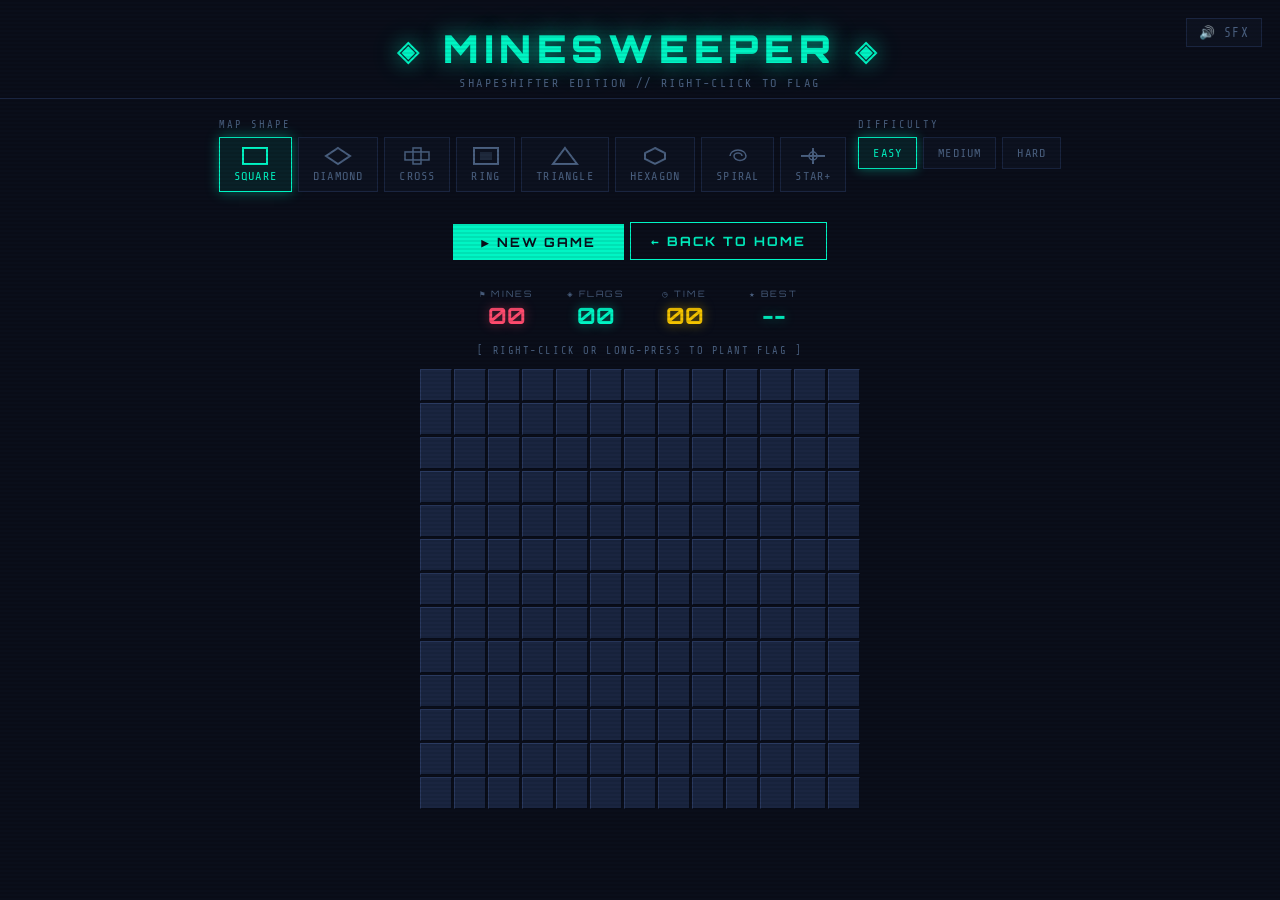
<file: minesweeper.html>
<!DOCTYPE html>
<html lang="en">
<head>
<meta charset="UTF-8">
<meta name="viewport" content="width=device-width, initial-scale=1.0">
<title>MINESWEEPER — SHAPESHIFTER EDITION</title>
<link href="https://fonts.googleapis.com/css2?family=Share+Tech+Mono&family=Orbitron:wght@400;700;900&display=swap" rel="stylesheet">
<link rel="stylesheet" href="style.css">
</head>
<body>

<button class="btn-mute" id="btn-mute" onclick="toggleMute()">🔊 SFX</button>

<header>
  <h1>◈ MINESWEEPER ◈</h1>
  <p>SHAPESHIFTER EDITION // RIGHT-CLICK TO FLAG</p>
</header>

<div class="controls">
  <div class="control-group">
    <label>Map Shape</label>
    <div class="shape-buttons" id="shape-buttons">
      <button class="btn active" data-shape="square" onclick="selectShape(this)">
        <div class="shape-btn-inner">
          <div class="shape-preview"><svg viewBox="0 0 28 20"><rect x="2" y="2" width="24" height="16" fill="none" stroke="currentColor" stroke-width="2"/></svg></div>
          SQUARE
        </div>
      </button>
      <button class="btn" data-shape="diamond" onclick="selectShape(this)">
        <div class="shape-btn-inner">
          <div class="shape-preview"><svg viewBox="0 0 28 20"><polygon points="14,2 26,10 14,18 2,10" fill="none" stroke="currentColor" stroke-width="2"/></svg></div>
          DIAMOND
        </div>
      </button>
      <button class="btn" data-shape="cross" onclick="selectShape(this)">
        <div class="shape-btn-inner">
          <div class="shape-preview"><svg viewBox="0 0 28 20"><rect x="10" y="2" width="8" height="16" fill="none" stroke="currentColor" stroke-width="1.5"/><rect x="2" y="6" width="24" height="8" fill="none" stroke="currentColor" stroke-width="1.5"/></svg></div>
          CROSS
        </div>
      </button>
      <button class="btn" data-shape="ring" onclick="selectShape(this)">
        <div class="shape-btn-inner">
          <div class="shape-preview"><svg viewBox="0 0 28 20"><rect x="2" y="2" width="24" height="16" fill="none" stroke="currentColor" stroke-width="2"/><rect x="8" y="6" width="12" height="8" fill="currentColor" opacity="0.3"/></svg></div>
          RING
        </div>
      </button>
      <button class="btn" data-shape="triangle" onclick="selectShape(this)">
        <div class="shape-btn-inner">
          <div class="shape-preview"><svg viewBox="0 0 28 20"><polygon points="14,2 26,18 2,18" fill="none" stroke="currentColor" stroke-width="2"/></svg></div>
          TRIANGLE
        </div>
      </button>
      <button class="btn" data-shape="hexagon" onclick="selectShape(this)">
        <div class="shape-btn-inner">
          <div class="shape-preview"><svg viewBox="0 0 28 20"><polygon points="14,2 24,7 24,13 14,18 4,13 4,7" fill="none" stroke="currentColor" stroke-width="2"/></svg></div>
          HEXAGON
        </div>
      </button>
      <button class="btn" data-shape="spiral" onclick="selectShape(this)">
        <div class="shape-btn-inner">
          <div class="shape-preview"><svg viewBox="0 0 28 20"><path d="M14,10 m-8,0 a8,6 0 1,1 16,0 a6,4.5 0 1,1 -12,0 a4,3 0 1,1 8,0" fill="none" stroke="currentColor" stroke-width="1.5"/></svg></div>
          SPIRAL
        </div>
      </button>
      <button class="btn" data-shape="plus_ring" onclick="selectShape(this)">
        <div class="shape-btn-inner">
          <div class="shape-preview"><svg viewBox="0 0 28 20"><line x1="14" y1="2" x2="14" y2="18" stroke="currentColor" stroke-width="2"/><line x1="2" y1="10" x2="26" y2="10" stroke="currentColor" stroke-width="2"/><circle cx="14" cy="10" r="4" fill="none" stroke="currentColor" stroke-width="1.5"/></svg></div>
          STAR+
        </div>
      </button>
    </div>
  </div>

  <div class="control-group">
    <label>Difficulty</label>
    <div class="diff-buttons" id="diff-buttons">
      <button class="btn active" data-diff="easy" onclick="selectDiff(this)">EASY</button>
      <button class="btn" data-diff="medium" onclick="selectDiff(this)">MEDIUM</button>
      <button class="btn" data-diff="hard" onclick="selectDiff(this)">HARD</button>
    </div>
  </div>

  <div class="control-group" style="justify-content: flex-end">
    <label>&nbsp;</label>
    <div class="diff-buttons">
      <button class="btn-start" onclick="startGame()">▶ NEW GAME</button>
      <button class="btn-home" onclick="window.location.href='index.html'">← Back to Home</button>
    </div>
  </div>
</div>

<div class="hud">
  <div class="hud-item">
    <span class="hud-label">⚑ MINES</span>
    <span class="hud-value" id="mines-val">00</span>
  </div>
  <div class="hud-item">
    <span class="hud-label">◈ FLAGS</span>
    <span class="hud-value" id="flags-val">00</span>
  </div>
  <div class="hud-item">
    <span class="hud-label">◷ TIME</span>
    <span class="hud-value" id="timer-val">00</span>
  </div>
  <!-- NEW: shows your saved best time for the selected shape + difficulty -->
  <div class="hud-item">
    <span class="hud-label">★ BEST</span>
    <span class="hud-value" id="best-val">--</span>
  </div>
</div>

<p class="right-click-hint">[ RIGHT-CLICK OR LONG-PRESS TO PLANT FLAG ]</p>

<div class="game-area">
  <div id="board"></div>
</div>

<div id="overlay">
  <div class="overlay-box" id="overlay-box">
    <div class="overlay-title" id="overlay-title">WIN</div>
    <div class="overlay-sub" id="overlay-sub">Sector cleared.</div>
    <button class="btn-start" onclick="startGame()">▶ PLAY AGAIN</button>
  </div>
</div>

<script src="script.js"></script>
</body>
</html>
</file>
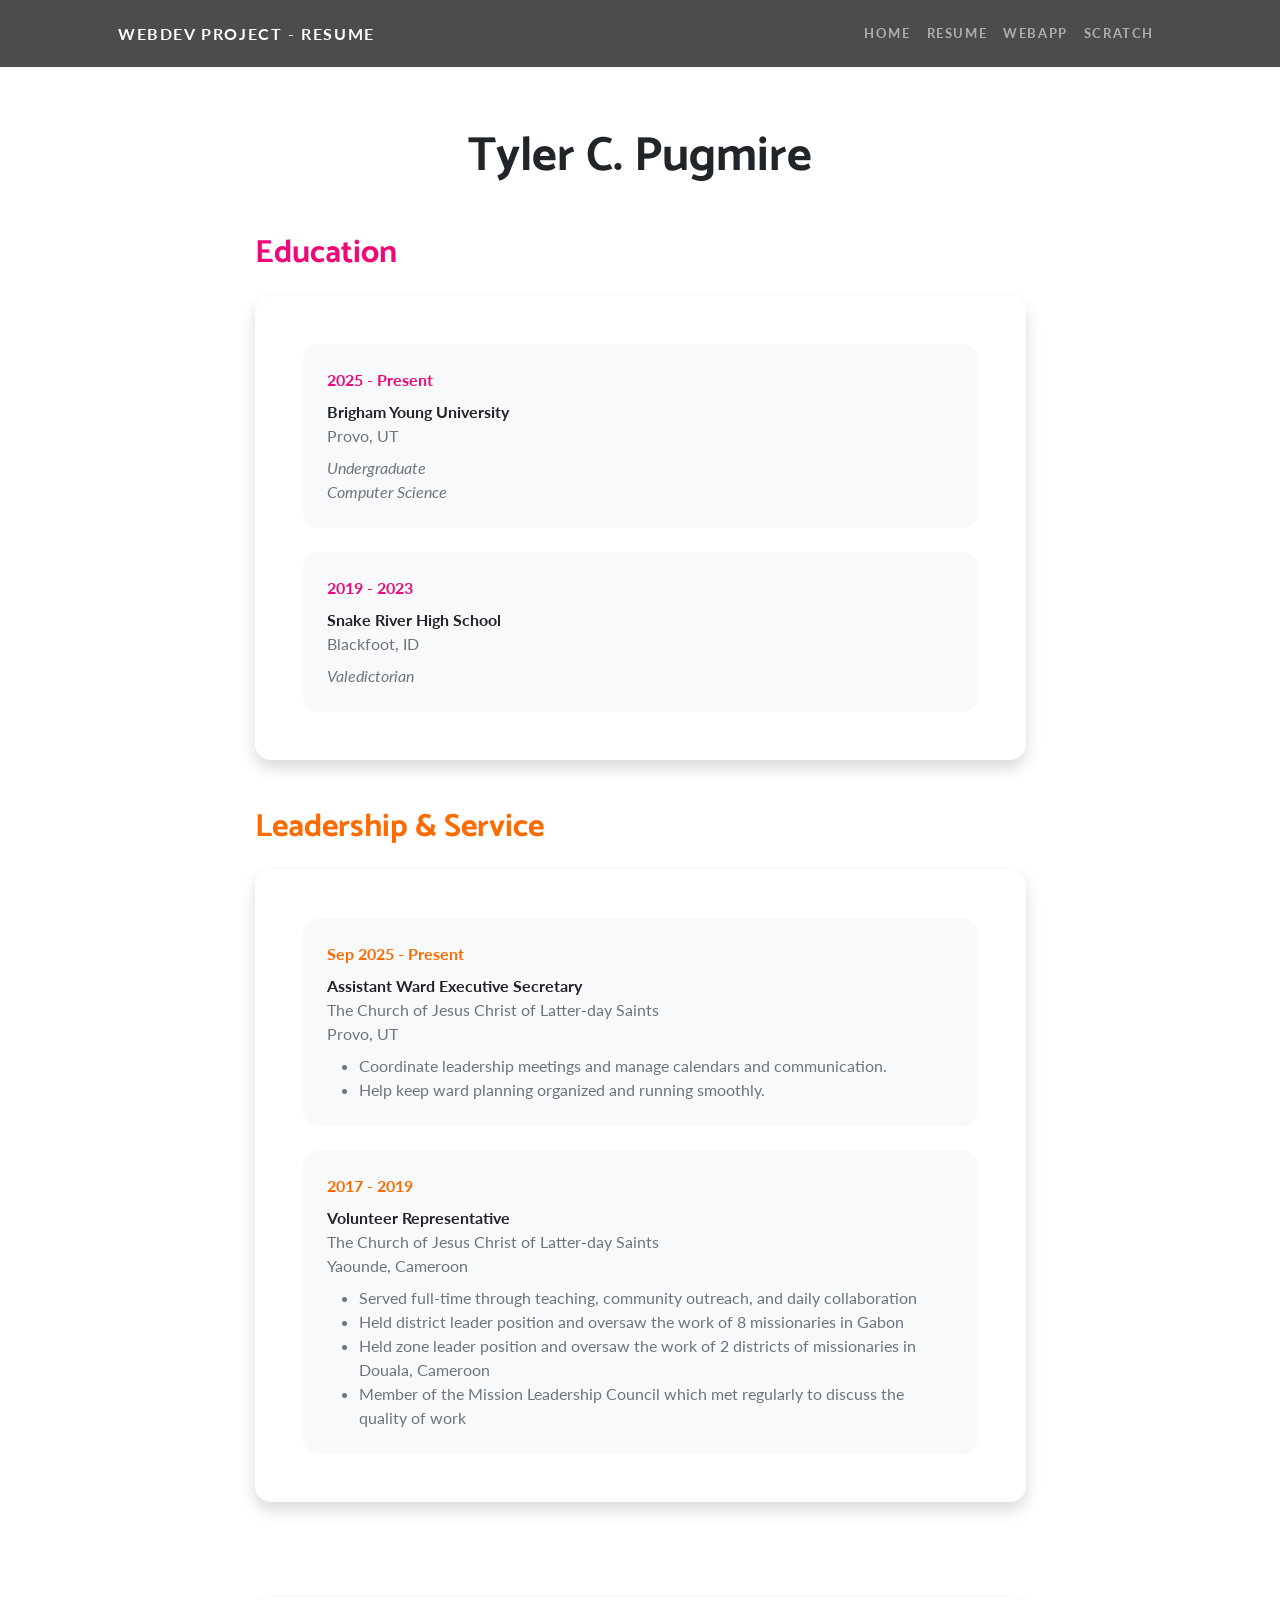
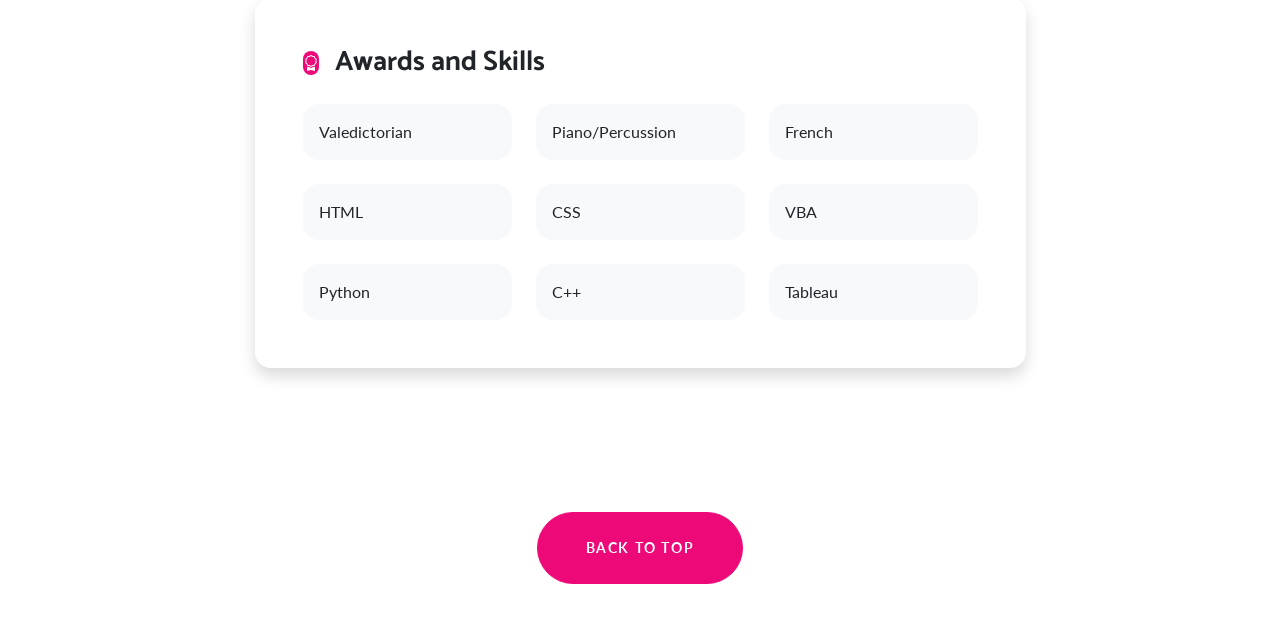
<file: resume.html>
<!DOCTYPE html>
<html lang="en">
    <head>
        <meta charset="utf-8" />
        <meta name="viewport" content="width=device-width, initial-scale=1, shrink-to-fit=no" />
        <meta name="description" content="" />
        <meta name="author" content="" />
        <title>Resume</title>
        <!-- Google fonts-->
        <link rel="preconnect" href="https://fonts.googleapis.com" />
        <link rel="preconnect" href="https://fonts.gstatic.com" crossorigin />
        <link href="https://fonts.googleapis.com/css?family=Catamaran:100,200,300,400,500,600,700,800,900" rel="stylesheet" />
        <link href="https://fonts.googleapis.com/css?family=Lato:100,100i,300,300i,400,400i,700,700i,900,900i" rel="stylesheet" />
        <link href="https://fonts.googleapis.com/css2?family=Plus+Jakarta+Sans:wght@100;200;300;400;500;600;700;800;900&amp;display=swap" rel="stylesheet" />
        <!-- Bootstrap icons-->
        <link href="https://cdn.jsdelivr.net/npm/bootstrap-icons@1.8.1/font/bootstrap-icons.css" rel="stylesheet" />
        <!-- Core theme CSS (includes Bootstrap)-->
        <link href="css/styles.css" rel="stylesheet" />
        <link href="css/overwrite.css" rel="stylesheet" />
    </head>
    <body id="page-top" class="d-flex flex-column h-100 bg-white resume-page">
        <main class="flex-shrink-0">
            <!-- Navigation-->
            <nav class="navbar navbar-expand-lg navbar-dark navbar-custom fixed-top">
                <div class="container px-5">
                    <a class="navbar-brand" href="index.html">WebDev Project - Resume</a>
                    <button class="navbar-toggler" type="button" data-bs-toggle="collapse" data-bs-target="#navbarResponsive" aria-controls="navbarResponsive" aria-expanded="false" aria-label="Toggle navigation"><span class="navbar-toggler-icon"></span></button>
                    <div class="collapse navbar-collapse" id="navbarResponsive">
                        <ul class="navbar-nav ms-auto">
                            <li class="nav-item"><a class="nav-link" href="index.html">Home</a></li>
                            <li class="nav-item"><a class="nav-link" href="#">Resume</a></li>
                            <li class="nav-item"><a class="nav-link" href="minesweeper/minesweeper.html">WebApp</a></li>
                            <li class="nav-item"><a class="nav-link" href="scratch.html">Scratch</a></li>
                        </ul>
                    </div>
                </div>
            </nav>
            <!-- Page Content-->
            <div class="container px-5 my-5">
                <div class="text-center mb-5">
                    <h1 class="display-5 fw-bolder mb-0"><span class="text-gradient d-inline">Tyler C. Pugmire</span></h1>
                </div>
                <div class="row gx-5 justify-content-center">
                    <div class="col-lg-11 col-xl-9 col-xxl-8">
                        <!-- Education Section-->
                        <section>
                            <h2 class="text-primary fw-bolder mb-4">Education</h2>
                            <div class="card shadow border-0 rounded-4 mb-5">
                                <div class="card-body p-5">
                                    <div class="bg-light p-4 rounded-4 mb-4">
                                        <div class="text-primary fw-bolder mb-2">2025 - Present</div>
                                        <div class="mb-2">
                                            <div class="fw-bolder">Brigham Young University</div>
                                            <div class="text-muted">Provo, UT</div>
                                        </div>
                                        <div class="fst-italic">
                                            <div class="text-muted">Undergraduate</div>
                                            <div class="text-muted">Computer Science</div>
                                        </div>
                                    </div>
                                    <div class="bg-light p-4 rounded-4">
                                        <div class="text-primary fw-bolder mb-2">2019 - 2023</div>
                                        <div class="mb-2">
                                            <div class="fw-bolder">Snake River High School</div>
                                            <div class="text-muted">Blackfoot, ID</div>
                                        </div>
                                        <div class="fst-italic">
                                            <div class="text-muted">Valedictorian</div>
                                        </div>
                                    </div>
                                </div>
                            </div>
                        </section>
                        <!-- Experience Section-->
                        <section>
                            <div class="d-flex align-items-center justify-content-between mb-4">
                                <h2 class="text-secondary fw-bolder mb-0">Leadership & Service</h2>
                            </div>
                            <div class="card shadow border-0 rounded-4 mb-5">
                                <div class="card-body p-5">
                                    <div class="bg-light p-4 rounded-4 mb-4">
                                        <div class="text-secondary fw-bolder mb-2">Sep 2025 - Present</div>
                                        <div class="mb-2">
                                            <div class="fw-bolder">Assistant Ward Executive Secretary</div>
                                            <div class="text-muted">The Church of Jesus Christ of Latter-day Saints</div>
                                            <div class="text-muted">Provo, UT</div>
                                        </div>
                                        <ul class="text-muted mb-0">
                                            <li>Coordinate leadership meetings and manage calendars and communication.</li>
                                            <li>Help keep ward planning organized and running smoothly.</li>
                                        </ul>
                                    </div>
                                    <div class="bg-light p-4 rounded-4">
                                        <div class="text-secondary fw-bolder mb-2">2017 - 2019</div>
                                        <div class="mb-2">
                                            <div class="fw-bolder">Volunteer Representative</div>
                                            <div class="text-muted">The Church of Jesus Christ of Latter-day Saints</div>
                                            <div class="text-muted">Yaounde, Cameroon</div>
                                        </div>
                                        <ul class="text-muted mb-0">
                                            <li>Served full-time through teaching, community outreach, and daily collaboration</li>
                                            <li>Held district leader position and oversaw the work of 8 missionaries in Gabon</li>
                                            <li>Held zone leader position and oversaw the work of 2 districts of missionaries in Douala, Cameroon</li>
                                            <li>Member of the Mission Leadership Council which met regularly to discuss the quality of work</li>
                                        </ul>
                                    </div>
                                </div>
                            </div>
                        </section>
                        <!-- Divider-->
                        <div class="pb-5"></div>
                        <!-- Skills Section-->
                        <section>
                            <!-- Skillset Card-->
                            <div class="card shadow border-0 rounded-4 mb-5">
                                <div class="card-body p-5">
                                    <div class="mb-0">
                                        <div class="d-flex align-items-center mb-4">
                                            <div class="feature bg-primary bg-gradient-primary-to-secondary text-white rounded-3 me-3"><i class="bi bi-award"></i></div>
                                            <h3 class="fw-bolder mb-0"><span class="text-gradient d-inline">Awards and Skills</span></h3>
                                        </div>
                                        <div class="row row-cols-1 row-cols-md-3 mb-4">
                                            <div class="col mb-4 mb-md-0"><div class="d-flex align-items-center bg-light rounded-4 p-3 h-100">Valedictorian</div></div>
                                            <div class="col mb-4 mb-md-0"><div class="d-flex align-items-center bg-light rounded-4 p-3 h-100">Piano/Percussion</div></div>
                                            <div class="col"><div class="d-flex align-items-center bg-light rounded-4 p-3 h-100">French</div></div>
                                        </div>
                                        <div class="row row-cols-1 row-cols-md-3 mb-4">
                                            <div class="col mb-4 mb-md-0"><div class="d-flex align-items-center bg-light rounded-4 p-3 h-100">HTML</div></div>
                                            <div class="col mb-4 mb-md-0"><div class="d-flex align-items-center bg-light rounded-4 p-3 h-100">CSS</div></div>
                                            <div class="col"><div class="d-flex align-items-center bg-light rounded-4 p-3 h-100">VBA</div></div>
                                        </div>
                                        <div class="row row-cols-1 row-cols-md-3">
                                            <div class="col mb-4 mb-md-0"><div class="d-flex align-items-center bg-light rounded-4 p-3 h-100">Python</div></div>
                                            <div class="col mb-4 mb-md-0"><div class="d-flex align-items-center bg-light rounded-4 p-3 h-100">C++</div></div>
                                            <div class="col"><div class="d-flex align-items-center bg-light rounded-4 p-3 h-100">Tableau</div></div>
                                        </div>
                                    </div>
                                </div>
                            </div>
                        </section>
                    </div>
                </div>
            </div>
        </main>
        <!-- Footer-->
        <footer class="page-footer py-5 mt-auto">
            <div class="container px-5 text-center">
                <a class="btn btn-primary btn-xl rounded-pill" href="#page-top">Back to Top</a>
            </div>
        </footer>
        <!-- Bootstrap core JS-->
        <script src="https://cdn.jsdelivr.net/npm/bootstrap@5.2.3/dist/js/bootstrap.bundle.min.js"></script>
        <!-- Core theme JS-->
        <script src="js/scripts.js"></script>
    </body>
</html>
</file>
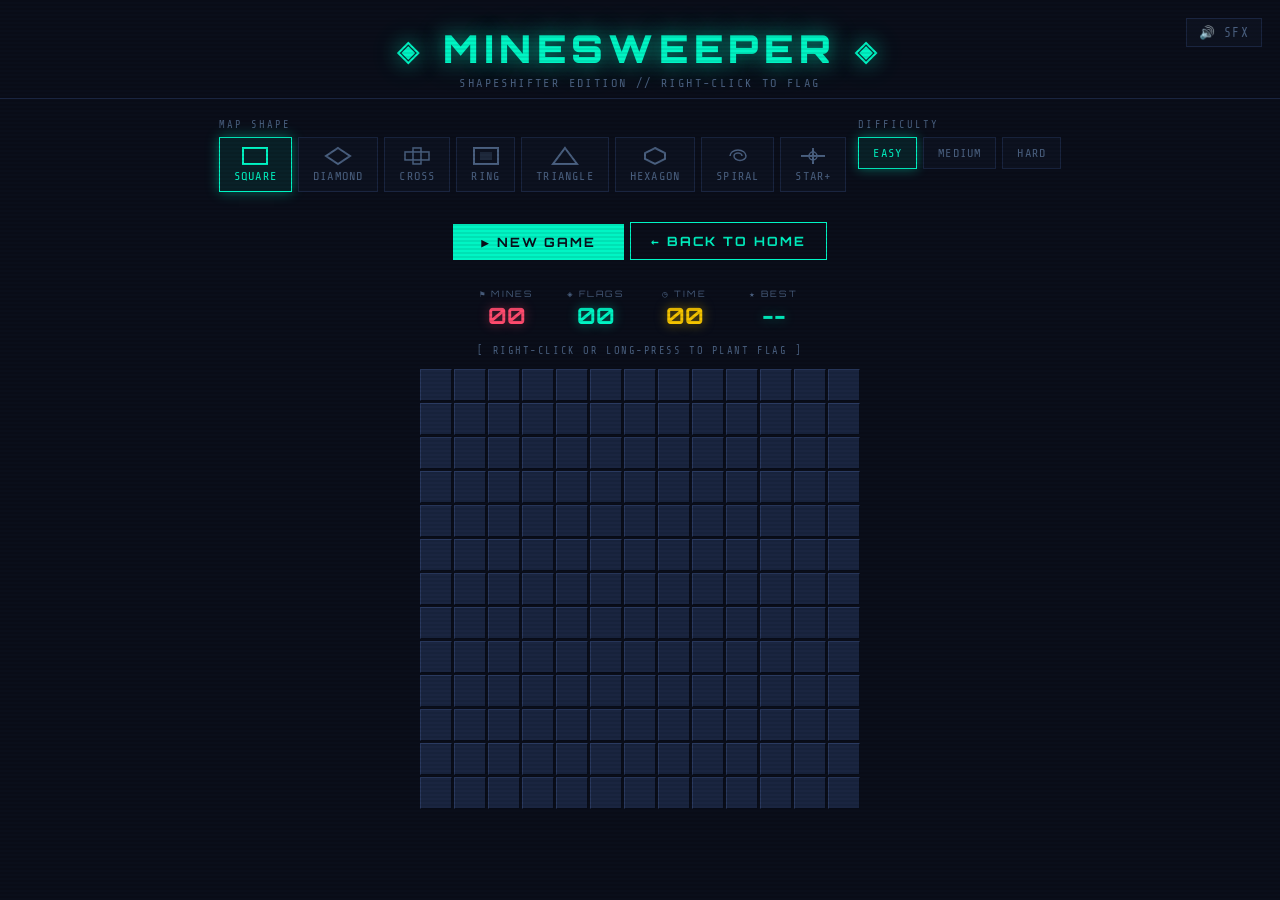
<file: minesweeper/minesweeper.html>
<!--
  WELCOME! A quick guide to this file.

  HTML (HyperText Markup Language) is the language that describes the
  STRUCTURE of a web page: which headings, buttons, and text boxes exist.
  Think of it as the skeleton of the page.

  HTML is written with "tags". A tag is a word inside angle brackets, like
  <button>. Most tags come in pairs: an opening tag <button> and a closing
  tag </button>. The opening tag, the closing tag, and everything between
  them together are called an "element".

  An "attribute" is extra information written inside an opening tag, like
  class="btn" or id="board". It looks like name="value".

  This website is made of three files that work together:
    - index.html (this file) = the structure (skeleton)
    - style.css              = the looks (colors, sizes, spacing)
    - script.js              = the behavior (the game rules and logic)

  Everything you are reading right now is a "comment": a note for humans
  that the browser completely ignores. In HTML, a comment starts with
  the characters that begin this note and ends with the characters that
  end it.
-->

<!--
  This first line tells the browser "this file is modern HTML (version 5)".
  Without it, some browsers behave strangely and show the page in an old
  compatibility mode.
-->
<!DOCTYPE html>

<!--
  <html> is the container for the whole page. The attribute lang="en" says
  the page is written in English, which helps screen readers (software that
  reads pages aloud to people who can't see well) pronounce words correctly.
-->
<html lang="en">

<!--
  <head> holds information ABOUT the page that is not shown directly on the
  page itself, such as the title, the character set, and links to other files.
-->
<head>

<!--
  A "character set" is the list of letters and symbols the browser can
  understand. UTF-8 is a popular one that includes emoji and symbols like
  the ◈ and ⚑ used in this game.
-->
<meta charset="UTF-8">

<!--
  The "viewport" is the visible area of the page on a screen. This line
  tells phones to fit the page to the phone's width instead of shrinking a
  giant desktop-sized page down to a tiny size. This is what makes the game
  usable on a phone.
-->
<meta name="viewport" content="width=device-width, initial-scale=1.0">

<!-- The title is the text shown on the browser tab. -->
<title>MINESWEEPER — SHAPESHIFTER EDITION</title>

<!--
  This <link> loads two custom fonts (Share Tech Mono and Orbitron) from
  Google Fonts, a free font library on the internet. Without it, the page
  would use the plain default font. rel="stylesheet" means "this linked file
  contains styling instructions".
-->
<link href="https://fonts.googleapis.com/css2?family=Share+Tech+Mono&family=Orbitron:wght@400;700;900&display=swap" rel="stylesheet">

<!--
  This <link> connects our own style.css file. CSS (Cascading Style Sheets)
  is the language that controls how elements LOOK: colors, sizes, spacing.
  "href" is the file's location. Because it is just "style.css" with no
  folder, the browser looks for it in the same folder as this page.
-->
<link rel="stylesheet" href="style.css">
</head>

<!--
  <body> holds everything the visitor actually SEES on the page.
  Elements are listed top to bottom in roughly the order they appear.
-->
<body>

<!--
  The sound on/off button, pinned to the top-right corner of the screen
  (the pinning is done in style.css).

  - class="btn-mute": a "class" is a label that CSS uses to find elements
    and style them. Many elements can share one class.
  - id="btn-mute": an "id" is a unique name for ONE element, so JavaScript
    can find this exact button later.
  - onclick="toggleMute()": "onclick" means "when this is clicked, run the
    function named toggleMute". A function is a named set of instructions,
    and this one is defined in script.js.
-->
<button class="btn-mute" id="btn-mute" onclick="toggleMute()">🔊 SFX</button>

<!--
  <header> is the top section of the page, holding the title.
  <h1> is the main heading (the biggest, most important one).
  <p> is a paragraph of text.
-->
<header>
  <h1>◈ MINESWEEPER ◈</h1>
  <p>SHAPESHIFTER EDITION // RIGHT-CLICK TO FLAG</p>
</header>

<!--
  The settings area: pick a map shape, pick a difficulty, start a game.
  A <div> is a generic invisible box used to group other elements together
  so they can be laid out or styled as one unit. Dividing a page into
  groups with divs is very common.
-->
<div class="controls">

  <!-- GROUP 1: the shape picker -->
  <div class="control-group">
    <!-- A <label> is a caption that describes what the controls next to it do. -->
    <label>Map Shape</label>

    <!-- This div holds all the shape buttons so they can sit in a row together. -->
    <div class="shape-buttons" id="shape-buttons">

      <!--
        SQUARE button.
        - class="btn active": this element has TWO classes. "btn" gives it the
          button look, and "active" makes it look highlighted (selected).
          Square starts selected because the game starts with a square map.
        - data-shape="square": any attribute starting with "data-" is a
          custom label you can invent to store your own information on an
          element. JavaScript reads it later to learn which shape this button
          stands for.
        - onclick="selectShape(this)": run the selectShape function when
          clicked. The word "this" means "the button that was just clicked",
          which is passed into the function so it knows which one it was.
      -->
      <button class="btn active" data-shape="square" onclick="selectShape(this)">
        <div class="shape-btn-inner">
          <!--
            This small picture is an SVG (Scalable Vector Graphics): an image
            drawn with math-like instructions instead of pixels, so it stays
            sharp at any size. Here it is a tiny outline of the shape.
            - viewBox="0 0 28 20" sets up an imaginary drawing area 28 units
              wide and 20 tall. All the coordinates below use that area.
            - <rect> draws a rectangle (x, y = top-left corner).
            - fill="none" means "don't color the inside".
            - stroke="currentColor" means "draw the outline using the same
              color as the surrounding text", so it changes color along with
              the button when you hover over it.
            - stroke-width is how thick the outline is.
          -->
          <div class="shape-preview"><svg viewBox="0 0 28 20"><rect x="2" y="2" width="24" height="16" fill="none" stroke="currentColor" stroke-width="2"/></svg></div>
          SQUARE
        </div>
      </button>

      <!--
        DIAMOND button. Same pattern as above, just a different shape name.
        A <polygon> draws a shape by connecting a list of points with
        straight lines; each pair of numbers is an x,y point.
      -->
      <button class="btn" data-shape="diamond" onclick="selectShape(this)">
        <div class="shape-btn-inner">
          <div class="shape-preview"><svg viewBox="0 0 28 20"><polygon points="14,2 26,10 14,18 2,10" fill="none" stroke="currentColor" stroke-width="2"/></svg></div>
          DIAMOND
        </div>
      </button>

      <!-- CROSS button: its preview is two overlapping rectangles forming a plus sign. -->
      <button class="btn" data-shape="cross" onclick="selectShape(this)">
        <div class="shape-btn-inner">
          <div class="shape-preview"><svg viewBox="0 0 28 20"><rect x="10" y="2" width="8" height="16" fill="none" stroke="currentColor" stroke-width="1.5"/><rect x="2" y="6" width="24" height="8" fill="none" stroke="currentColor" stroke-width="1.5"/></svg></div>
          CROSS
        </div>
      </button>

      <!--
        RING button: a rectangle with a faded filled box inside it.
        opacity="0.3" means 30% visible, so it looks see-through.
      -->
      <button class="btn" data-shape="ring" onclick="selectShape(this)">
        <div class="shape-btn-inner">
          <div class="shape-preview"><svg viewBox="0 0 28 20"><rect x="2" y="2" width="24" height="16" fill="none" stroke="currentColor" stroke-width="2"/><rect x="8" y="6" width="12" height="8" fill="currentColor" opacity="0.3"/></svg></div>
          RING
        </div>
      </button>

      <!-- TRIANGLE button: a polygon with three points. -->
      <button class="btn" data-shape="triangle" onclick="selectShape(this)">
        <div class="shape-btn-inner">
          <div class="shape-preview"><svg viewBox="0 0 28 20"><polygon points="14,2 26,18 2,18" fill="none" stroke="currentColor" stroke-width="2"/></svg></div>
          TRIANGLE
        </div>
      </button>

      <!-- HEXAGON button: a polygon with six points. -->
      <button class="btn" data-shape="hexagon" onclick="selectShape(this)">
        <div class="shape-btn-inner">
          <div class="shape-preview"><svg viewBox="0 0 28 20"><polygon points="14,2 24,7 24,13 14,18 4,13 4,7" fill="none" stroke="currentColor" stroke-width="2"/></svg></div>
          HEXAGON
        </div>
      </button>

      <!--
        SPIRAL button: a <path> draws a curved line using a compact set of
        drawing commands (the letters like M and a mean "move" and "arc").
      -->
      <button class="btn" data-shape="spiral" onclick="selectShape(this)">
        <div class="shape-btn-inner">
          <div class="shape-preview"><svg viewBox="0 0 28 20"><path d="M14,10 m-8,0 a8,6 0 1,1 16,0 a6,4.5 0 1,1 -12,0 a4,3 0 1,1 8,0" fill="none" stroke="currentColor" stroke-width="1.5"/></svg></div>
          SPIRAL
        </div>
      </button>

      <!--
        STAR+ button. Its data-shape value is "plus_ring", which is the
        name the JavaScript uses; "STAR+" is just the label people read.
        The preview is two <line> elements (a plus sign) and a <circle>.
      -->
      <button class="btn" data-shape="plus_ring" onclick="selectShape(this)">
        <div class="shape-btn-inner">
          <div class="shape-preview"><svg viewBox="0 0 28 20"><line x1="14" y1="2" x2="14" y2="18" stroke="currentColor" stroke-width="2"/><line x1="2" y1="10" x2="26" y2="10" stroke="currentColor" stroke-width="2"/><circle cx="14" cy="10" r="4" fill="none" stroke="currentColor" stroke-width="1.5"/></svg></div>
          STAR+
        </div>
      </button>
    </div>
  </div>

  <!--
    GROUP 2: the difficulty picker. Same idea as the shapes, but each button
    stores a data-diff value (easy, medium, or hard). Harder difficulties
    make a bigger board with more mines.
  -->
  <div class="control-group">
    <label>Difficulty</label>
    <div class="diff-buttons" id="diff-buttons">
      <button class="btn active" data-diff="easy" onclick="selectDiff(this)">EASY</button>
      <button class="btn" data-diff="medium" onclick="selectDiff(this)">MEDIUM</button>
      <button class="btn" data-diff="hard" onclick="selectDiff(this)">HARD</button>
    </div>
  </div>

  <!--
    GROUP 3: the action buttons.
    The style="..." attribute applies CSS directly to this one element
    (here it aligns the contents to the bottom). This is called an "inline
    style". Most of our styling lives in style.css instead, which is neater.
  -->
  <div class="control-group" style="justify-content: flex-end">
    <!--
      &nbsp; is an "HTML entity": a special code for a character that is hard
      to type. This one means "non-breaking space". The empty-looking label
      keeps this group lined up vertically with the other two groups.
    -->
    <label>&nbsp;</label>
    <div class="diff-buttons">
      <!-- Runs startGame() to begin a fresh game. -->
      <button class="btn-start" onclick="startGame()">▶ NEW GAME</button>

      <!--
        This button sends the visitor to another page.
        window.location.href is the browser's current page address;
        assigning a new value to it makes the browser go there.
      -->
      <button class="btn-home" onclick="window.location.href='index.html'">← Back to Home</button>
    </div>
  </div>
</div>

<!--
  HUD stands for "heads-up display": the row of live numbers shown above the
  board. Each hud-item holds a small label and a value. The empty-looking
  values like "00" are placeholders; JavaScript replaces them using the id
  names (mines-val, flags-val, timer-val, best-val).
  A <span> is like a div but for small pieces of text inside a line.
-->
<div class="hud">
  <!-- How many mines are hidden on the board. -->
  <div class="hud-item">
    <span class="hud-label">⚑ MINES</span>
    <span class="hud-value" id="mines-val">00</span>
  </div>
  <!-- How many flags you have placed so far. -->
  <div class="hud-item">
    <span class="hud-label">◈ FLAGS</span>
    <span class="hud-value" id="flags-val">00</span>
  </div>
  <!-- Seconds elapsed since your first click. -->
  <div class="hud-item">
    <span class="hud-label">◷ TIME</span>
    <span class="hud-value" id="timer-val">00</span>
  </div>
  <!-- NEW: shows your saved best time for the selected shape + difficulty -->
  <!--
    The best time is remembered in "localStorage", a small storage area
    inside the browser that keeps data even after you close the page. It
    shows "--" until you win at least once on this shape and difficulty.
  -->
  <div class="hud-item">
    <span class="hud-label">★ BEST</span>
    <span class="hud-value" id="best-val">--</span>
  </div>
</div>

<!-- A small instruction line telling players how to place a flag. -->
<p class="right-click-hint">[ RIGHT-CLICK OR LONG-PRESS TO PLANT FLAG ]</p>

<!--
  The game area. The <div id="board"> below starts out EMPTY on purpose.
  JavaScript builds all the little square cells and puts them inside it,
  because the number and arrangement of cells changes with each shape.
-->
<div class="game-area">
  <div id="board"></div>
</div>

<!--
  The pop-up message shown when you win or lose. It starts hidden (style.css
  hides it) and JavaScript makes it visible when the game ends. It covers
  the whole screen with a dark background, with a box in the middle.
  The title and subtitle text get filled in by JavaScript depending on
  whether you won or lost. "PLAY AGAIN" starts a new game.
-->
<div id="overlay">
  <div class="overlay-box" id="overlay-box">
    <div class="overlay-title" id="overlay-title">WIN</div>
    <div class="overlay-sub" id="overlay-sub">Sector cleared.</div>
    <button class="btn-start" onclick="startGame()">▶ PLAY AGAIN</button>
  </div>
</div>

<!--
  JavaScript is the programming language that makes the page INTERACTIVE:
  it reacts to clicks, runs the timer, and applies the game rules.

  This line loads our script.js file. It is placed at the very END of the
  body on purpose: the browser reads the page top to bottom, and the script
  needs all the elements above (the board, buttons, and numbers) to exist
  before it tries to find and change them.
-->
<script src="script.js"></script>
</body>
</html>
</file>
<file: style.css>
/*
  WELCOME TO style.css!

  CSS (Cascading Style Sheets) controls how the page LOOKS: colors, sizes,
  spacing, fonts, and simple animations. index.html builds the skeleton of
  the page, and this file decorates it.

  A CSS "rule" has this shape:

      selector {
        property: value;
      }

  - A "selector" picks WHICH elements to style. A name starting with a dot
    (like .btn) picks every element that has that class. A name starting
    with a # (like #board) picks the one element with that id. A plain word
    (like body) picks every element of that tag type.
  - A "property" is the thing you want to change (like color).
  - A "value" is what you want to change it to (like red).
  - Each property line ends with a semicolon (;).

  Everything between a slash-star and a star-slash, like this note, is a
  "comment": a note for humans that the browser ignores.
*/


/*
  ── COLOR PALETTE AND SHARED VALUES ──────────────────────────────────────
  :root means "the very top of the page". Anything defined here is available
  everywhere else. Names that start with two dashes (like --bg) are "CSS
  variables": a nickname for a value so you can write it once and reuse it
  many times. To use a variable you write var(--name). If you ever want to
  change the main accent color, you change it in just ONE place below.
*/
:root {
  --bg: #0a0e1a;               /* page background: very dark navy. Colors like #0a0e1a are "hex codes": a way to write a color using red, green, and blue amounts. */
  --panel: #0d1220;            /* slightly lighter dark color for boxes and buttons */
  --border: #1a2540;           /* color of thin outlines */
  --accent: #00f5c4;           /* main highlight color: bright teal-green */
  --accent2: #ff4b6e;          /* second highlight color: pink-red (used for mines and losing) */
  --accent3: #f5c400;          /* third highlight color: yellow (used for the timer) */
  --text: #c8d8f0;             /* normal text color: light blue-gray */
  --text-dim: #4a6080;         /* faded text color for less important text */
  --cell-hidden: #1a2540;      /* color of a board square you haven't opened yet */
  --cell-hover: #243050;       /* color of an unopened square when the mouse is on it */
  --cell-revealed: #0d1220;    /* color of a square you have opened */
  --cell-border-light: #2a3a60;/* lighter edge color, used on the top and left of unopened squares to look raised */
  --cell-border-dark: #080c18; /* darker edge color, used on the bottom and right to complete the raised look */
  --mine-color: #ff4b6e;       /* color for mines */
  --flag-color: #f5c400;       /* color for flags */
  --glow: 0 0 12px rgba(0,245,196,0.4);   /* a soft teal glow. This is a "box-shadow" value: horizontal offset, vertical offset, blur size, then color. rgba(...) is a color with a transparency amount (the last number: 0 is invisible, 1 is solid). */
  --glow2: 0 0 12px rgba(255,75,110,0.4); /* the same glow, but in pink-red */
}


/*
  ── RESET ────────────────────────────────────────────────────────────────
  The * selector means "every element". Browsers add their own default
  spacing to many elements, which can make layouts unpredictable, so this
  rule removes it so we start from a clean slate.
  - margin: space OUTSIDE an element's edge.
  - padding: space INSIDE an element, between its edge and its content.
  - box-sizing: border-box: makes an element's set width/height include its
    padding and border, which makes sizes easier to predict.
*/
* { margin: 0; padding: 0; box-sizing: border-box; }


/*
  ── PAGE BASICS ──────────────────────────────────────────────────────────
  Styles for <body>, the whole visible page.
  - font-family: which font to use; the last word (monospace) is a backup
    if the first font fails to load.
  - min-height: 100vh: "vh" means "viewport height", so 100vh means at
    least as tall as the browser window.
  - display: flex: turns on "flexbox", a layout tool that arranges children
    in a row or column and makes centering easy.
  - flex-direction: column: stack the children top to bottom.
  - align-items: center: center the children horizontally (because the
    direction is a column).
  - overflow-x: hidden: hide anything that sticks out sideways so no
    horizontal scrollbar appears.
*/
body {
  background: var(--bg);
  color: var(--text);
  font-family: 'Share Tech Mono', monospace;
  min-height: 100vh;
  display: flex;
  flex-direction: column;
  align-items: center;
  overflow-x: hidden;
}

/*
  Scanline overlay: a retro "old TV screen" effect.
  body::before is a "pseudo-element": a decoration the browser creates for
  you, without needing any extra HTML. It is placed before the body's
  content. We use it to draw thin dark horizontal stripes over the page.
  - content: '' is required, or the pseudo-element won't appear.
  - position: fixed: pins it to the window so it doesn't scroll away.
  - inset: 0: stretches it to cover all four edges of the window.
  - repeating-linear-gradient: repeats a pattern of colors (here: clear,
    then a faint dark stripe, over and over).
  - pointer-events: none: lets mouse clicks pass straight through it, so it
    doesn't block you from clicking the game underneath.
  - z-index: controls stacking order. A bigger number sits on top of
    smaller ones.
*/
body::before {
  content: '';
  position: fixed;
  inset: 0;
  background: repeating-linear-gradient(
    0deg,
    transparent,
    transparent 2px,
    rgba(0,0,0,0.08) 2px,
    rgba(0,0,0,0.08) 4px
  );
  pointer-events: none;
  z-index: 999;
}


/*
  ── HEADER (the title area at the top) ───────────────────────────────────
  - width: 100%: stretch across the full page width.
  - text-align: center: center the text.
  - border-bottom: draws a thin line under the header.
*/
header {
  width: 100%;
  text-align: center;
  padding: 24px 16px 8px;
  border-bottom: 1px solid var(--border);
}

/*
  The big title. "header h1" means "an h1 that is inside a header".
  - font-size: clamp(min, ideal, max): the size grows and shrinks with the
    window width but never goes below 1.4rem or above 2.4rem. "rem" is a
    unit based on the page's default text size, and "vw" is 1 percent of the
    window width.
  - letter-spacing: space between letters.
  - text-shadow: a glow behind the letters (two layers here).
*/
header h1 {
  font-family: 'Orbitron', monospace;
  font-size: clamp(1.4rem, 4vw, 2.4rem);
  font-weight: 900;
  letter-spacing: 0.15em;
  color: var(--accent);
  text-shadow: 0 0 20px rgba(0,245,196,0.6), 0 0 40px rgba(0,245,196,0.2);
}

/* The small subtitle line under the title. */
header p {
  color: var(--text-dim);
  font-size: 0.75rem;
  letter-spacing: 0.2em;
  margin-top: 4px;
}


/*
  ── CONTROLS (shape picker, difficulty picker, start button) ────────────
  - flex-wrap: wrap: if the groups don't fit in one row, let them drop to
    the next line (important for narrow phone screens).
  - gap: space between the children.
  - justify-content: center: center the children along the row.
  - max-width: don't grow wider than 900px, even on a huge monitor.
*/
.controls {
  display: flex;
  flex-wrap: wrap;
  gap: 12px;
  justify-content: center;
  padding: 20px 16px;
  max-width: 900px;
  width: 100%;
}

/* One group = a small label sitting on top of its buttons. */
.control-group {
  display: flex;
  flex-direction: column;
  gap: 6px;
}

/* The little caption words like "MAP SHAPE". text-transform: uppercase turns the text into ALL CAPS. */
.control-group label {
  font-size: 0.65rem;
  letter-spacing: 0.2em;
  color: var(--text-dim);
  text-transform: uppercase;
}

/* Rows that hold buttons. The comma means "apply this to both of these classes". */
.shape-buttons, .diff-buttons {
  display: flex;
  gap: 6px;
  flex-wrap: wrap;
}


/*
  ── BUTTONS ──────────────────────────────────────────────────────────────
  .btn is the standard button look used by the shape and difficulty buttons.
  - cursor: pointer: turns the mouse arrow into a pointing hand.
  - transition: all 0.15s: when a property changes (like the color on
    hover), animate smoothly over 0.15 seconds instead of snapping.
*/
.btn {
  background: var(--panel);
  border: 1px solid var(--border);
  color: var(--text-dim);
  font-family: 'Share Tech Mono', monospace;
  font-size: 0.75rem;
  letter-spacing: 0.1em;
  padding: 8px 14px;
  cursor: pointer;
  transition: all 0.15s;
  text-transform: uppercase;
}

/*
  :hover is a "pseudo-class": it applies only while a certain state is true.
  Here, the state is "the mouse is currently over this element".
*/
.btn:hover {
  border-color: var(--accent);
  color: var(--accent);
  box-shadow: var(--glow);
}

/*
  .btn.active (no space) means "an element with BOTH the btn class and the
  active class". JavaScript adds and removes "active" to show which shape
  or difficulty is currently selected.
*/
.btn.active {
  background: rgba(0,245,196,0.08);
  border-color: var(--accent);
  color: var(--accent);
  box-shadow: var(--glow);
}

/*
  The big bright NEW GAME / PLAY AGAIN button.
  - transform: translateY(-1px) (used in the hover rule) nudges it 1 pixel
    upward so the button seems to lift when you point at it.
  - align-self: flex-end: inside its flex container, push this item to the
    bottom edge.
*/
.btn-start {
  background: var(--accent);
  color: var(--bg);
  border: none;
  font-family: 'Orbitron', monospace;
  font-weight: 700;
  font-size: 0.8rem;
  letter-spacing: 0.15em;
  padding: 10px 28px;
  cursor: pointer;
  transition: all 0.15s;
  text-transform: uppercase;
  align-self: flex-end;
}

.btn-start:hover {
  box-shadow: 0 0 20px rgba(0,245,196,0.6);
  transform: translateY(-1px);
}

/* The "Back to Home" button: an outlined (see-through) version of the start button. */
.btn-home {
  background: transparent;
  color: var(--accent);
  border: 1px solid var(--accent);
  font-family: 'Orbitron', monospace;
  font-weight: 700;
  font-size: 0.8rem;
  letter-spacing: 0.15em;
  padding: 10px 20px;
  cursor: pointer;
  transition: all 0.15s;
  text-transform: uppercase;
}

.btn-home:hover {
  background: rgba(0,245,196,0.08);
  box-shadow: var(--glow);
  transform: translateY(-1px);
}


/*
  ── HUD (the row of live numbers: mines, flags, time, best) ─────────────
  HUD = "heads-up display". This lays the items out in a centered row.
  align-items: center in a row layout centers things vertically.
*/
.hud {
  display: flex;
  gap: 32px;
  justify-content: center;
  align-items: center;
  padding: 8px 16px 16px;
  font-family: 'Orbitron', monospace;
}

/* Each HUD item stacks its small label above its big number. */
.hud-item {
  display: flex;
  flex-direction: column;
  align-items: center;
  gap: 2px;
}

.hud-label {
  font-size: 0.55rem;
  letter-spacing: 0.25em;
  color: var(--text-dim);
}

/* The big glowing numbers. min-width: 3ch reserves room for at least 3 digits ("ch" is about the width of one zero) so the layout doesn't jiggle as numbers change. */
.hud-value {
  font-size: 1.4rem;
  font-weight: 700;
  color: var(--accent);
  text-shadow: var(--glow);
  min-width: 3ch;
  text-align: center;
}

/* These two rules override the color for ONE specific element each (found by its id), so the timer is yellow and the mine count is pink-red. */
#timer-val { color: var(--accent3); text-shadow: 0 0 12px rgba(245,196,0,0.5); }
#mines-val { color: var(--accent2); text-shadow: var(--glow2); }


/*
  ── GAME AREA (the space that holds the board) ──────────────────────────
  Centers the board horizontally in the page.
*/
.game-area {
  display: flex;
  justify-content: center;
  align-items: flex-start;
  padding: 0 16px 40px;
}

/* A leftover wrapper style. position: relative makes it the reference point for anything positioned inside it. The current HTML doesn't use this id, but it is harmless. */
#board-canvas-wrapper {
  position: relative;
}

/*
  The board itself.
  - display: grid: turns on "CSS Grid", a layout tool that arranges children
    in neat rows and columns, like a spreadsheet. JavaScript sets how many
    columns and rows there are.
  - user-select: none: stops the browser from highlighting the numbers as
    text when you click or drag quickly.
*/
#board {
  display: grid;
  gap: 2px;
  user-select: none;
}


/*
  ── CELLS (the individual squares on the board) ─────────────────────────
  Each square is 32px by 32px ("px" means pixels, the tiny dots of a
  screen). The content is centered both ways using flexbox.
  - font-weight: 700: bold text.
  - position: relative: allows positioning tricks inside the cell.
*/
.cell {
  width: 32px;
  height: 32px;
  display: flex;
  align-items: center;
  justify-content: center;
  font-size: 0.8rem;
  font-weight: 700;
  cursor: pointer;
  transition: background 0.08s, transform 0.08s;
  position: relative;
  font-family: 'Orbitron', monospace;
}

/*
  An "inactive" cell is a space that is NOT part of the chosen shape (for
  example, the corners outside a diamond). It is made invisible and can't be
  clicked. !important forces a rule to win over any other rule that might
  conflict with it; it is a strong tool, so it's used sparingly.
*/
.cell.inactive {
  background: transparent !important;
  pointer-events: none;
  border: none !important;
}

/*
  A hidden (unopened) cell. The light top/left edge and dark bottom/right
  edge fake a 3D "raised button" look.
*/
.cell.hidden {
  background: var(--cell-hidden);
  border: 1px solid var(--cell-border-light);
  border-right-color: var(--cell-border-dark);
  border-bottom-color: var(--cell-border-dark);
}

.cell.hidden:hover {
  background: var(--cell-hover);
  box-shadow: inset 0 0 8px rgba(0,245,196,0.1);   /* "inset" draws the glow INSIDE the box */
}

/* :active means "while the mouse button is being held down on it". scale(0.95) shrinks the cell slightly so it feels pressed. */
.cell.hidden:active {
  transform: scale(0.95);
}

/* A cell you have opened. */
.cell.revealed {
  background: var(--cell-revealed);
  border: 1px solid rgba(255,255,255,0.04);
  cursor: default;
}

/* A cell with a flag on it: a yellow outline. */
.cell.flagged {
  background: var(--cell-hidden);
  border: 1px solid var(--flag-color);
  box-shadow: inset 0 0 6px rgba(245,196,0,0.15);
}

/*
  The mine you clicked (the one that ended the game). It uses an animation,
  defined further below under the name "mineFlash", that runs for 0.3
  seconds.
*/
.cell.mine-hit {
  background: rgba(255,75,110,0.25);
  border: 1px solid var(--mine-color);
  box-shadow: inset 0 0 12px rgba(255,75,110,0.3), var(--glow2);
  animation: mineFlash 0.3s ease;
}

/* The other mines, shown after you lose. */
.cell.mine-revealed {
  background: rgba(255,75,110,0.08);
  border: 1px solid rgba(255,75,110,0.3);
}

/*
  @keyframes defines an animation by describing how things look at different
  points in time. This one starts the cell 20% too big (scale 1.2) and
  shrinks it back to normal size, creating a quick "pop".
*/
@keyframes mineFlash {
  0% { transform: scale(1.2); }
  100% { transform: scale(1); }
}


/*
  ── NUMBER COLORS ────────────────────────────────────────────────────────
  An opened cell shows how many mines touch it. JavaScript gives that cell
  a class like n1, n2, ... n8, and these rules color each number
  differently so they are easy to tell apart at a glance.
*/
.n1 { color: #00c8ff; }
.n2 { color: #00f5c4; }
.n3 { color: #f5c400; }
.n4 { color: #ff8c00; }
.n5 { color: #ff4b6e; }
.n6 { color: #c800ff; }
.n7 { color: #ff00aa; }
.n8 { color: #ffffff; }

/* The size of the flag and mine symbols inside cells. */
.flag-icon { font-size: 1rem; }
.mine-icon { font-size: 1rem; }


/*
  ── OVERLAY (the win / lose pop-up) ──────────────────────────────────────
  A full-screen dark layer with a message box in the middle. It starts
  hidden (display: none means "don't show or take up space"). JavaScript
  adds the class "show" to reveal it, and the second rule below switches
  display to flex when that happens.
  The z-index is 100, so the overlay sits above the game.
*/
#overlay {
  display: none;
  position: fixed;
  inset: 0;
  background: rgba(0,0,0,0.75);
  z-index: 100;
  align-items: center;
  justify-content: center;
}
#overlay.show { display: flex; }

/* The message box. The popIn animation (defined just below) makes it grow in with a slight bounce. */
.overlay-box {
  background: var(--panel);
  border: 1px solid var(--accent);
  box-shadow: 0 0 40px rgba(0,245,196,0.3);
  padding: 40px 56px;
  text-align: center;
  animation: popIn 0.25s cubic-bezier(0.34,1.56,0.64,1);
}

/* When you lose, the box switches from teal to pink-red. */
.overlay-box.lose {
  border-color: var(--accent2);
  box-shadow: 0 0 40px rgba(255,75,110,0.3);
}

/* Starts the box smaller and see-through, then grows it to full size and fully visible. opacity: 0 is invisible, 1 is fully visible. */
@keyframes popIn {
  from { transform: scale(0.8); opacity: 0; }
  to { transform: scale(1); opacity: 1; }
}

.overlay-title {
  font-family: 'Orbitron', monospace;
  font-size: 2rem;
  font-weight: 900;
  margin-bottom: 8px;
  letter-spacing: 0.1em;
}

/* Title color: teal for winning, pink-red for losing. */
.overlay-title.win { color: var(--accent); text-shadow: var(--glow); }
.overlay-title.lose { color: var(--accent2); text-shadow: var(--glow2); }

.overlay-sub {
  color: var(--text-dim);
  font-size: 0.8rem;
  margin-bottom: 24px;
  letter-spacing: 0.15em;
}

/* The small instruction line about right-clicking to place flags. */
.right-click-hint {
  text-align: center;
  color: var(--text-dim);
  font-size: 0.65rem;
  letter-spacing: 0.15em;
  padding-bottom: 12px;
}


/*
  ── MUTE BUTTON ──────────────────────────────────────────────────────────
  The sound on/off button. position: fixed with top and right values pins
  it 18px from the top-right corner of the window, even when you scroll.
*/
.btn-mute {
  background: var(--panel);
  border: 1px solid var(--border);
  color: var(--text-dim);
  font-family: 'Share Tech Mono', monospace;
  font-size: 0.8rem;
  padding: 6px 12px;
  cursor: pointer;
  transition: all 0.15s;
  letter-spacing: 0.1em;
  position: fixed;
  top: 18px;
  right: 18px;
  z-index: 50;
}
.btn-mute:hover { border-color: var(--accent); color: var(--accent); box-shadow: var(--glow); }
/* When sound is muted, the button turns pink-red so you can tell at a glance. */
.btn-mute.muted { border-color: var(--accent2); color: var(--accent2); }


/*
  ── SHAPE PREVIEW ICONS ──────────────────────────────────────────────────
  Styles for the little pictures inside the shape buttons: the picture is
  stacked above the shape name and sized to a small fixed area.
*/
.shape-btn-inner {
  display: flex;
  flex-direction: column;
  align-items: center;
  gap: 3px;
}
.shape-preview {
  width: 28px;
  height: 20px;
  display: flex;
  align-items: center;
  justify-content: center;
}
/* Make the SVG picture fill its small box. */
.shape-preview svg { width: 100%; height: 100%; }
</file>
<file: css/overwrite.css>
/* Changes:
Adds borders on images on index page
Removes footer from index.html and resume.html
changes font size on index.html
removes underline from links in the paragraphs (index.html) */

section .rounded-circle {
    display: block;
    width: 450px;
    height: 450px;
    margin: 0 auto;
    border: 8px solid transparent;
    border-radius: 50%;
    object-fit: cover;
    background:
        linear-gradient(#ffffff, #ffffff) padding-box,
        linear-gradient(0deg, #ff6a00 0%, #ee0979 100%) border-box;
}

section .display-4 {
    font-size: 3.25rem;
}

section p {
    font-size: 1.2rem;
    line-height: 1.7;
}

section p a {
    text-decoration: none;
}

.page-footer {
    background-color: #ffffff;
}

.resume-page main {
    padding-top: 5rem;
}
</file>
<file: minesweeper/style.css>
/*
  WELCOME TO style.css!

  CSS (Cascading Style Sheets) controls how the page LOOKS: colors, sizes,
  spacing, fonts, and simple animations. index.html builds the skeleton of
  the page, and this file decorates it.

  A CSS "rule" has this shape:

      selector {
        property: value;
      }

  - A "selector" picks WHICH elements to style. A name starting with a dot
    (like .btn) picks every element that has that class. A name starting
    with a # (like #board) picks the one element with that id. A plain word
    (like body) picks every element of that tag type.
  - A "property" is the thing you want to change (like color).
  - A "value" is what you want to change it to (like red).
  - Each property line ends with a semicolon (;).

  Everything between a slash-star and a star-slash, like this note, is a
  "comment": a note for humans that the browser ignores.
*/


/*
  ── COLOR PALETTE AND SHARED VALUES ──────────────────────────────────────
  :root means "the very top of the page". Anything defined here is available
  everywhere else. Names that start with two dashes (like --bg) are "CSS
  variables": a nickname for a value so you can write it once and reuse it
  many times. To use a variable you write var(--name). If you ever want to
  change the main accent color, you change it in just ONE place below.
*/
:root {
  --bg: #0a0e1a;               /* page background: very dark navy. Colors like #0a0e1a are "hex codes": a way to write a color using red, green, and blue amounts. */
  --panel: #0d1220;            /* slightly lighter dark color for boxes and buttons */
  --border: #1a2540;           /* color of thin outlines */
  --accent: #00f5c4;           /* main highlight color: bright teal-green */
  --accent2: #ff4b6e;          /* second highlight color: pink-red (used for mines and losing) */
  --accent3: #f5c400;          /* third highlight color: yellow (used for the timer) */
  --text: #c8d8f0;             /* normal text color: light blue-gray */
  --text-dim: #4a6080;         /* faded text color for less important text */
  --cell-hidden: #1a2540;      /* color of a board square you haven't opened yet */
  --cell-hover: #243050;       /* color of an unopened square when the mouse is on it */
  --cell-revealed: #0d1220;    /* color of a square you have opened */
  --cell-border-light: #2a3a60;/* lighter edge color, used on the top and left of unopened squares to look raised */
  --cell-border-dark: #080c18; /* darker edge color, used on the bottom and right to complete the raised look */
  --mine-color: #ff4b6e;       /* color for mines */
  --flag-color: #f5c400;       /* color for flags */
  --glow: 0 0 12px rgba(0,245,196,0.4);   /* a soft teal glow. This is a "box-shadow" value: horizontal offset, vertical offset, blur size, then color. rgba(...) is a color with a transparency amount (the last number: 0 is invisible, 1 is solid). */
  --glow2: 0 0 12px rgba(255,75,110,0.4); /* the same glow, but in pink-red */
}


/*
  ── RESET ────────────────────────────────────────────────────────────────
  The * selector means "every element". Browsers add their own default
  spacing to many elements, which can make layouts unpredictable, so this
  rule removes it so we start from a clean slate.
  - margin: space OUTSIDE an element's edge.
  - padding: space INSIDE an element, between its edge and its content.
  - box-sizing: border-box: makes an element's set width/height include its
    padding and border, which makes sizes easier to predict.
*/
* { margin: 0; padding: 0; box-sizing: border-box; }


/*
  ── PAGE BASICS ──────────────────────────────────────────────────────────
  Styles for <body>, the whole visible page.
  - font-family: which font to use; the last word (monospace) is a backup
    if the first font fails to load.
  - min-height: 100vh: "vh" means "viewport height", so 100vh means at
    least as tall as the browser window.
  - display: flex: turns on "flexbox", a layout tool that arranges children
    in a row or column and makes centering easy.
  - flex-direction: column: stack the children top to bottom.
  - align-items: center: center the children horizontally (because the
    direction is a column).
  - overflow-x: hidden: hide anything that sticks out sideways so no
    horizontal scrollbar appears.
*/
body {
  background: var(--bg);
  color: var(--text);
  font-family: 'Share Tech Mono', monospace;
  min-height: 100vh;
  display: flex;
  flex-direction: column;
  align-items: center;
  overflow-x: hidden;
}

/*
  Scanline overlay: a retro "old TV screen" effect.
  body::before is a "pseudo-element": a decoration the browser creates for
  you, without needing any extra HTML. It is placed before the body's
  content. We use it to draw thin dark horizontal stripes over the page.
  - content: '' is required, or the pseudo-element won't appear.
  - position: fixed: pins it to the window so it doesn't scroll away.
  - inset: 0: stretches it to cover all four edges of the window.
  - repeating-linear-gradient: repeats a pattern of colors (here: clear,
    then a faint dark stripe, over and over).
  - pointer-events: none: lets mouse clicks pass straight through it, so it
    doesn't block you from clicking the game underneath.
  - z-index: controls stacking order. A bigger number sits on top of
    smaller ones.
*/
body::before {
  content: '';
  position: fixed;
  inset: 0;
  background: repeating-linear-gradient(
    0deg,
    transparent,
    transparent 2px,
    rgba(0,0,0,0.08) 2px,
    rgba(0,0,0,0.08) 4px
  );
  pointer-events: none;
  z-index: 999;
}


/*
  ── HEADER (the title area at the top) ───────────────────────────────────
  - width: 100%: stretch across the full page width.
  - text-align: center: center the text.
  - border-bottom: draws a thin line under the header.
*/
header {
  width: 100%;
  text-align: center;
  padding: 24px 16px 8px;
  border-bottom: 1px solid var(--border);
}

/*
  The big title. "header h1" means "an h1 that is inside a header".
  - font-size: clamp(min, ideal, max): the size grows and shrinks with the
    window width but never goes below 1.4rem or above 2.4rem. "rem" is a
    unit based on the page's default text size, and "vw" is 1 percent of the
    window width.
  - letter-spacing: space between letters.
  - text-shadow: a glow behind the letters (two layers here).
*/
header h1 {
  font-family: 'Orbitron', monospace;
  font-size: clamp(1.4rem, 4vw, 2.4rem);
  font-weight: 900;
  letter-spacing: 0.15em;
  color: var(--accent);
  text-shadow: 0 0 20px rgba(0,245,196,0.6), 0 0 40px rgba(0,245,196,0.2);
}

/* The small subtitle line under the title. */
header p {
  color: var(--text-dim);
  font-size: 0.75rem;
  letter-spacing: 0.2em;
  margin-top: 4px;
}


/*
  ── CONTROLS (shape picker, difficulty picker, start button) ────────────
  - flex-wrap: wrap: if the groups don't fit in one row, let them drop to
    the next line (important for narrow phone screens).
  - gap: space between the children.
  - justify-content: center: center the children along the row.
  - max-width: don't grow wider than 900px, even on a huge monitor.
*/
.controls {
  display: flex;
  flex-wrap: wrap;
  gap: 12px;
  justify-content: center;
  padding: 20px 16px;
  max-width: 900px;
  width: 100%;
}

/* One group = a small label sitting on top of its buttons. */
.control-group {
  display: flex;
  flex-direction: column;
  gap: 6px;
}

/* The little caption words like "MAP SHAPE". text-transform: uppercase turns the text into ALL CAPS. */
.control-group label {
  font-size: 0.65rem;
  letter-spacing: 0.2em;
  color: var(--text-dim);
  text-transform: uppercase;
}

/* Rows that hold buttons. The comma means "apply this to both of these classes". */
.shape-buttons, .diff-buttons {
  display: flex;
  gap: 6px;
  flex-wrap: wrap;
}


/*
  ── BUTTONS ──────────────────────────────────────────────────────────────
  .btn is the standard button look used by the shape and difficulty buttons.
  - cursor: pointer: turns the mouse arrow into a pointing hand.
  - transition: all 0.15s: when a property changes (like the color on
    hover), animate smoothly over 0.15 seconds instead of snapping.
*/
.btn {
  background: var(--panel);
  border: 1px solid var(--border);
  color: var(--text-dim);
  font-family: 'Share Tech Mono', monospace;
  font-size: 0.75rem;
  letter-spacing: 0.1em;
  padding: 8px 14px;
  cursor: pointer;
  transition: all 0.15s;
  text-transform: uppercase;
}

/*
  :hover is a "pseudo-class": it applies only while a certain state is true.
  Here, the state is "the mouse is currently over this element".
*/
.btn:hover {
  border-color: var(--accent);
  color: var(--accent);
  box-shadow: var(--glow);
}

/*
  .btn.active (no space) means "an element with BOTH the btn class and the
  active class". JavaScript adds and removes "active" to show which shape
  or difficulty is currently selected.
*/
.btn.active {
  background: rgba(0,245,196,0.08);
  border-color: var(--accent);
  color: var(--accent);
  box-shadow: var(--glow);
}

/*
  The big bright NEW GAME / PLAY AGAIN button.
  - transform: translateY(-1px) (used in the hover rule) nudges it 1 pixel
    upward so the button seems to lift when you point at it.
  - align-self: flex-end: inside its flex container, push this item to the
    bottom edge.
*/
.btn-start {
  background: var(--accent);
  color: var(--bg);
  border: none;
  font-family: 'Orbitron', monospace;
  font-weight: 700;
  font-size: 0.8rem;
  letter-spacing: 0.15em;
  padding: 10px 28px;
  cursor: pointer;
  transition: all 0.15s;
  text-transform: uppercase;
  align-self: flex-end;
}

.btn-start:hover {
  box-shadow: 0 0 20px rgba(0,245,196,0.6);
  transform: translateY(-1px);
}

/* The "Back to Home" button: an outlined (see-through) version of the start button. */
.btn-home {
  background: transparent;
  color: var(--accent);
  border: 1px solid var(--accent);
  font-family: 'Orbitron', monospace;
  font-weight: 700;
  font-size: 0.8rem;
  letter-spacing: 0.15em;
  padding: 10px 20px;
  cursor: pointer;
  transition: all 0.15s;
  text-transform: uppercase;
}

.btn-home:hover {
  background: rgba(0,245,196,0.08);
  box-shadow: var(--glow);
  transform: translateY(-1px);
}


/*
  ── HUD (the row of live numbers: mines, flags, time, best) ─────────────
  HUD = "heads-up display". This lays the items out in a centered row.
  align-items: center in a row layout centers things vertically.
*/
.hud {
  display: flex;
  gap: 32px;
  justify-content: center;
  align-items: center;
  padding: 8px 16px 16px;
  font-family: 'Orbitron', monospace;
}

/* Each HUD item stacks its small label above its big number. */
.hud-item {
  display: flex;
  flex-direction: column;
  align-items: center;
  gap: 2px;
}

.hud-label {
  font-size: 0.55rem;
  letter-spacing: 0.25em;
  color: var(--text-dim);
}

/* The big glowing numbers. min-width: 3ch reserves room for at least 3 digits ("ch" is about the width of one zero) so the layout doesn't jiggle as numbers change. */
.hud-value {
  font-size: 1.4rem;
  font-weight: 700;
  color: var(--accent);
  text-shadow: var(--glow);
  min-width: 3ch;
  text-align: center;
}

/* These two rules override the color for ONE specific element each (found by its id), so the timer is yellow and the mine count is pink-red. */
#timer-val { color: var(--accent3); text-shadow: 0 0 12px rgba(245,196,0,0.5); }
#mines-val { color: var(--accent2); text-shadow: var(--glow2); }


/*
  ── GAME AREA (the space that holds the board) ──────────────────────────
  Centers the board horizontally in the page.
*/
.game-area {
  display: flex;
  justify-content: center;
  align-items: flex-start;
  padding: 0 16px 40px;
}

/* A leftover wrapper style. position: relative makes it the reference point for anything positioned inside it. The current HTML doesn't use this id, but it is harmless. */
#board-canvas-wrapper {
  position: relative;
}

/*
  The board itself.
  - display: grid: turns on "CSS Grid", a layout tool that arranges children
    in neat rows and columns, like a spreadsheet. JavaScript sets how many
    columns and rows there are.
  - user-select: none: stops the browser from highlighting the numbers as
    text when you click or drag quickly.
*/
#board {
  display: grid;
  gap: 2px;
  user-select: none;
}


/*
  ── CELLS (the individual squares on the board) ─────────────────────────
  Each square is 32px by 32px ("px" means pixels, the tiny dots of a
  screen). The content is centered both ways using flexbox.
  - font-weight: 700: bold text.
  - position: relative: allows positioning tricks inside the cell.
*/
.cell {
  width: 32px;
  height: 32px;
  display: flex;
  align-items: center;
  justify-content: center;
  font-size: 0.8rem;
  font-weight: 700;
  cursor: pointer;
  transition: background 0.08s, transform 0.08s;
  position: relative;
  font-family: 'Orbitron', monospace;
}

/*
  An "inactive" cell is a space that is NOT part of the chosen shape (for
  example, the corners outside a diamond). It is made invisible and can't be
  clicked. !important forces a rule to win over any other rule that might
  conflict with it; it is a strong tool, so it's used sparingly.
*/
.cell.inactive {
  background: transparent !important;
  pointer-events: none;
  border: none !important;
}

/*
  A hidden (unopened) cell. The light top/left edge and dark bottom/right
  edge fake a 3D "raised button" look.
*/
.cell.hidden {
  background: var(--cell-hidden);
  border: 1px solid var(--cell-border-light);
  border-right-color: var(--cell-border-dark);
  border-bottom-color: var(--cell-border-dark);
}

.cell.hidden:hover {
  background: var(--cell-hover);
  box-shadow: inset 0 0 8px rgba(0,245,196,0.1);   /* "inset" draws the glow INSIDE the box */
}

/* :active means "while the mouse button is being held down on it". scale(0.95) shrinks the cell slightly so it feels pressed. */
.cell.hidden:active {
  transform: scale(0.95);
}

/* A cell you have opened. */
.cell.revealed {
  background: var(--cell-revealed);
  border: 1px solid rgba(255,255,255,0.04);
  cursor: default;
}

/* A cell with a flag on it: a yellow outline. */
.cell.flagged {
  background: var(--cell-hidden);
  border: 1px solid var(--flag-color);
  box-shadow: inset 0 0 6px rgba(245,196,0,0.15);
}

/*
  The mine you clicked (the one that ended the game). It uses an animation,
  defined further below under the name "mineFlash", that runs for 0.3
  seconds.
*/
.cell.mine-hit {
  background: rgba(255,75,110,0.25);
  border: 1px solid var(--mine-color);
  box-shadow: inset 0 0 12px rgba(255,75,110,0.3), var(--glow2);
  animation: mineFlash 0.3s ease;
}

/* The other mines, shown after you lose. */
.cell.mine-revealed {
  background: rgba(255,75,110,0.08);
  border: 1px solid rgba(255,75,110,0.3);
}

/*
  @keyframes defines an animation by describing how things look at different
  points in time. This one starts the cell 20% too big (scale 1.2) and
  shrinks it back to normal size, creating a quick "pop".
*/
@keyframes mineFlash {
  0% { transform: scale(1.2); }
  100% { transform: scale(1); }
}


/*
  ── NUMBER COLORS ────────────────────────────────────────────────────────
  An opened cell shows how many mines touch it. JavaScript gives that cell
  a class like n1, n2, ... n8, and these rules color each number
  differently so they are easy to tell apart at a glance.
*/
.n1 { color: #00c8ff; }
.n2 { color: #00f5c4; }
.n3 { color: #f5c400; }
.n4 { color: #ff8c00; }
.n5 { color: #ff4b6e; }
.n6 { color: #c800ff; }
.n7 { color: #ff00aa; }
.n8 { color: #ffffff; }

/* The size of the flag and mine symbols inside cells. */
.flag-icon { font-size: 1rem; }
.mine-icon { font-size: 1rem; }


/*
  ── OVERLAY (the win / lose pop-up) ──────────────────────────────────────
  A full-screen dark layer with a message box in the middle. It starts
  hidden (display: none means "don't show or take up space"). JavaScript
  adds the class "show" to reveal it, and the second rule below switches
  display to flex when that happens.
  The z-index is 100, so the overlay sits above the game.
*/
#overlay {
  display: none;
  position: fixed;
  inset: 0;
  background: rgba(0,0,0,0.75);
  z-index: 100;
  align-items: center;
  justify-content: center;
}
#overlay.show { display: flex; }

/* The message box. The popIn animation (defined just below) makes it grow in with a slight bounce. */
.overlay-box {
  background: var(--panel);
  border: 1px solid var(--accent);
  box-shadow: 0 0 40px rgba(0,245,196,0.3);
  padding: 40px 56px;
  text-align: center;
  animation: popIn 0.25s cubic-bezier(0.34,1.56,0.64,1);
}

/* When you lose, the box switches from teal to pink-red. */
.overlay-box.lose {
  border-color: var(--accent2);
  box-shadow: 0 0 40px rgba(255,75,110,0.3);
}

/* Starts the box smaller and see-through, then grows it to full size and fully visible. opacity: 0 is invisible, 1 is fully visible. */
@keyframes popIn {
  from { transform: scale(0.8); opacity: 0; }
  to { transform: scale(1); opacity: 1; }
}

.overlay-title {
  font-family: 'Orbitron', monospace;
  font-size: 2rem;
  font-weight: 900;
  margin-bottom: 8px;
  letter-spacing: 0.1em;
}

/* Title color: teal for winning, pink-red for losing. */
.overlay-title.win { color: var(--accent); text-shadow: var(--glow); }
.overlay-title.lose { color: var(--accent2); text-shadow: var(--glow2); }

.overlay-sub {
  color: var(--text-dim);
  font-size: 0.8rem;
  margin-bottom: 24px;
  letter-spacing: 0.15em;
}

/* The small instruction line about right-clicking to place flags. */
.right-click-hint {
  text-align: center;
  color: var(--text-dim);
  font-size: 0.65rem;
  letter-spacing: 0.15em;
  padding-bottom: 12px;
}


/*
  ── MUTE BUTTON ──────────────────────────────────────────────────────────
  The sound on/off button. position: fixed with top and right values pins
  it 18px from the top-right corner of the window, even when you scroll.
*/
.btn-mute {
  background: var(--panel);
  border: 1px solid var(--border);
  color: var(--text-dim);
  font-family: 'Share Tech Mono', monospace;
  font-size: 0.8rem;
  padding: 6px 12px;
  cursor: pointer;
  transition: all 0.15s;
  letter-spacing: 0.1em;
  position: fixed;
  top: 18px;
  right: 18px;
  z-index: 50;
}
.btn-mute:hover { border-color: var(--accent); color: var(--accent); box-shadow: var(--glow); }
/* When sound is muted, the button turns pink-red so you can tell at a glance. */
.btn-mute.muted { border-color: var(--accent2); color: var(--accent2); }


/*
  ── SHAPE PREVIEW ICONS ──────────────────────────────────────────────────
  Styles for the little pictures inside the shape buttons: the picture is
  stacked above the shape name and sized to a small fixed area.
*/
.shape-btn-inner {
  display: flex;
  flex-direction: column;
  align-items: center;
  gap: 3px;
}
.shape-preview {
  width: 28px;
  height: 20px;
  display: flex;
  align-items: center;
  justify-content: center;
}
/* Make the SVG picture fill its small box. */
.shape-preview svg { width: 100%; height: 100%; }
</file>
